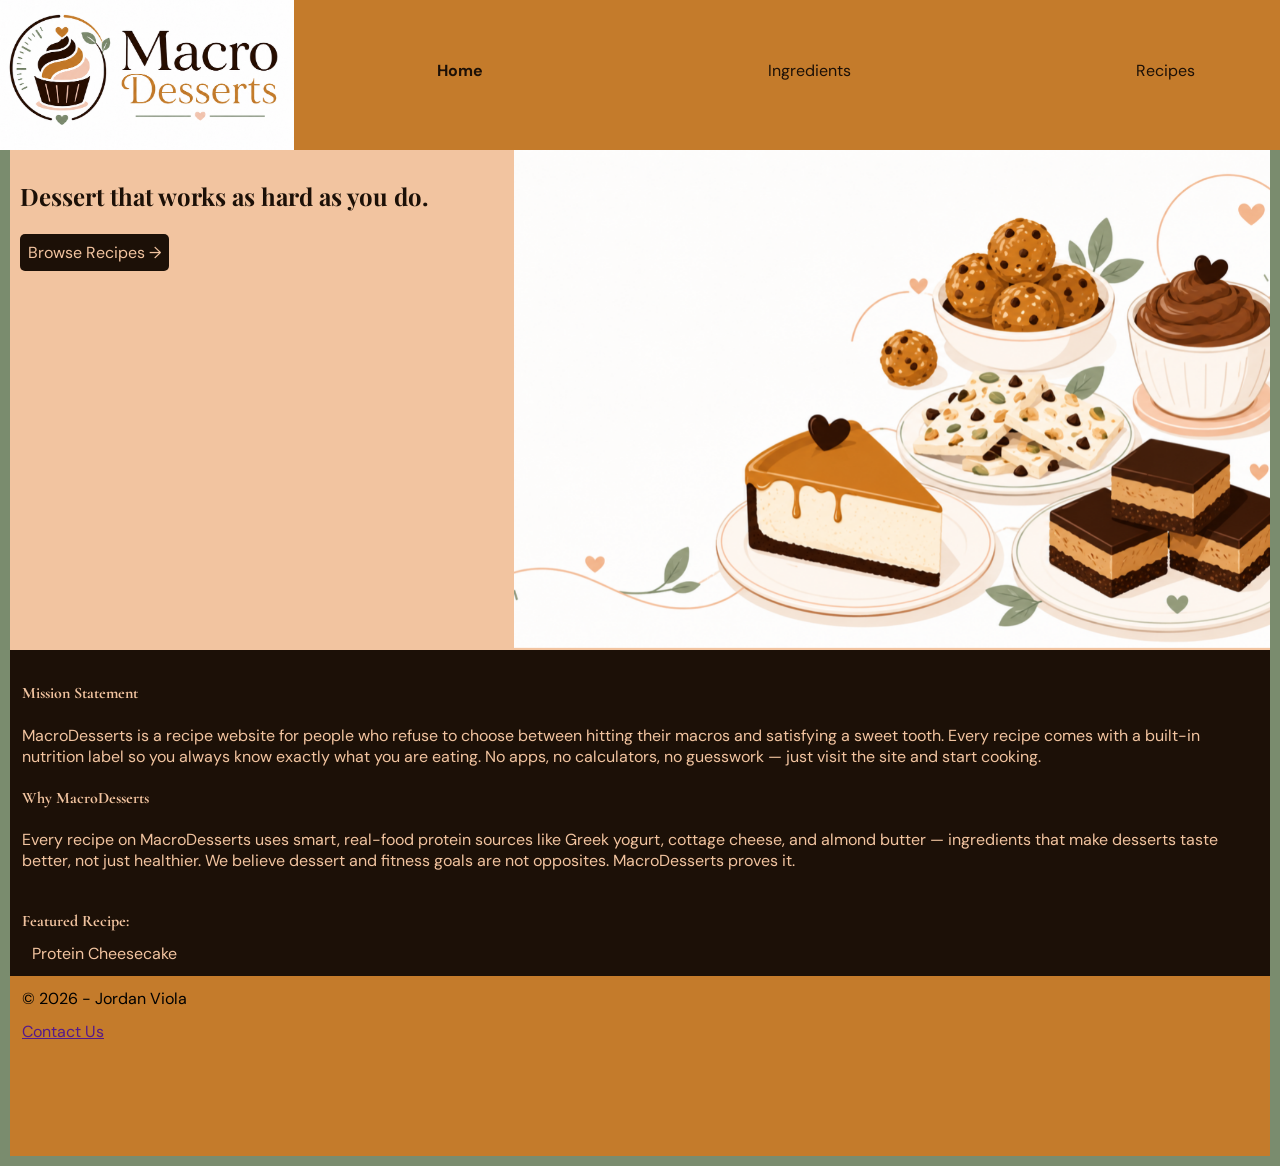
<file: index.html>
<!DOCTYPE html>
<html lang="en">

<head>
    <meta charset="UTF-8">
    <meta name="viewport" content="width=device-width, initial-scale=1.0">
    <title>Macro Desserts</title>
    <link rel="stylesheet" href="styles.css">
</head>
<style>
    #featuredrec a {
        margin-left: 16px;
        color: #f2c4a0;
        text-decoration: none;
        padding: 6px;

    }

    #featuredrec h4 {
        margin: 12px;
    }

    #featuredrec {
        margin-bottom: 12px;
    }

    main p,
    h4,
    h5 {
        color: var(--softblush)
    }

    #hero {
        display: flex;
        background-color: #f2c4a0;
        width: 100%;
        height: 500px
    }

    #hero-text {
        width: 40%;
        flex-shrink: 0;
    }

    #hero-text h2 {
        color: #1c1007;
        padding: 10px;
    }

    #hero-img {
        width: 60%;
        flex-shrink: 0;
    }

    #hero-img img {
        width: 100%;
        height: 500px;
        object-fit: cover;
    }

    #browse-button {
        background-color: var(--deepchocolate);
        color: #f2c4a0;
        border-radius: 5px;
        padding: 8px;
        margin: 10px;
        text-decoration: none;
    }

    #info {
        margin: 12px;
    }
</style>

<body>
    <div id="content">
        <header>
            <img class="logo" src="images/logo.png" alt="Logo">
            <nav>
                <a href="index.html"><strong>Home</strong></a>
                <a href="ingredients.html">Ingredients</a>
                <a href="recipes.html">Recipes</a>
            </nav>
        </header>
        <main>
            <div id="hero">
                <section id="hero-text">
                    <h2>Dessert that works as hard as you do.</h2>
                    <a id="browse-button" href="recipes.html">Browse Recipes &#8594; </a>
                </section>
                <section id="hero-img">
                    <img src="images/hero.png" alt="Hero Image">
                </section>
            </div>
            <section id="info">
                <h4>Mission Statement</h4>
                <p>MacroDesserts is a recipe website for people who refuse to choose between hitting their macros and
                    satisfying a sweet tooth. Every recipe comes with a built-in nutrition label so you always know
                    exactly what you are eating. No apps, no calculators, no guesswork — just visit the site and start
                    cooking.</p>
                <h4>Why MacroDesserts</h4>
                <p>Every recipe on MacroDesserts uses smart, real-food protein sources like Greek yogurt, cottage
                    cheese, and almond butter — ingredients that make desserts taste better, not just healthier. We
                    believe dessert and fitness goals are not opposites. MacroDesserts proves it.</p>
            </section>
            <section id="featuredrec">
                <h4>Featured Recipe:</h4>
                <a href="">Protein Cheesecake</a>
            </section>
        </main>
        <footer>
            <p>&copy; 2026 - Jordan Viola</p>
            <a href="">Contact Us</a>
        </footer>
    </div>
</body>

</html>
</file>
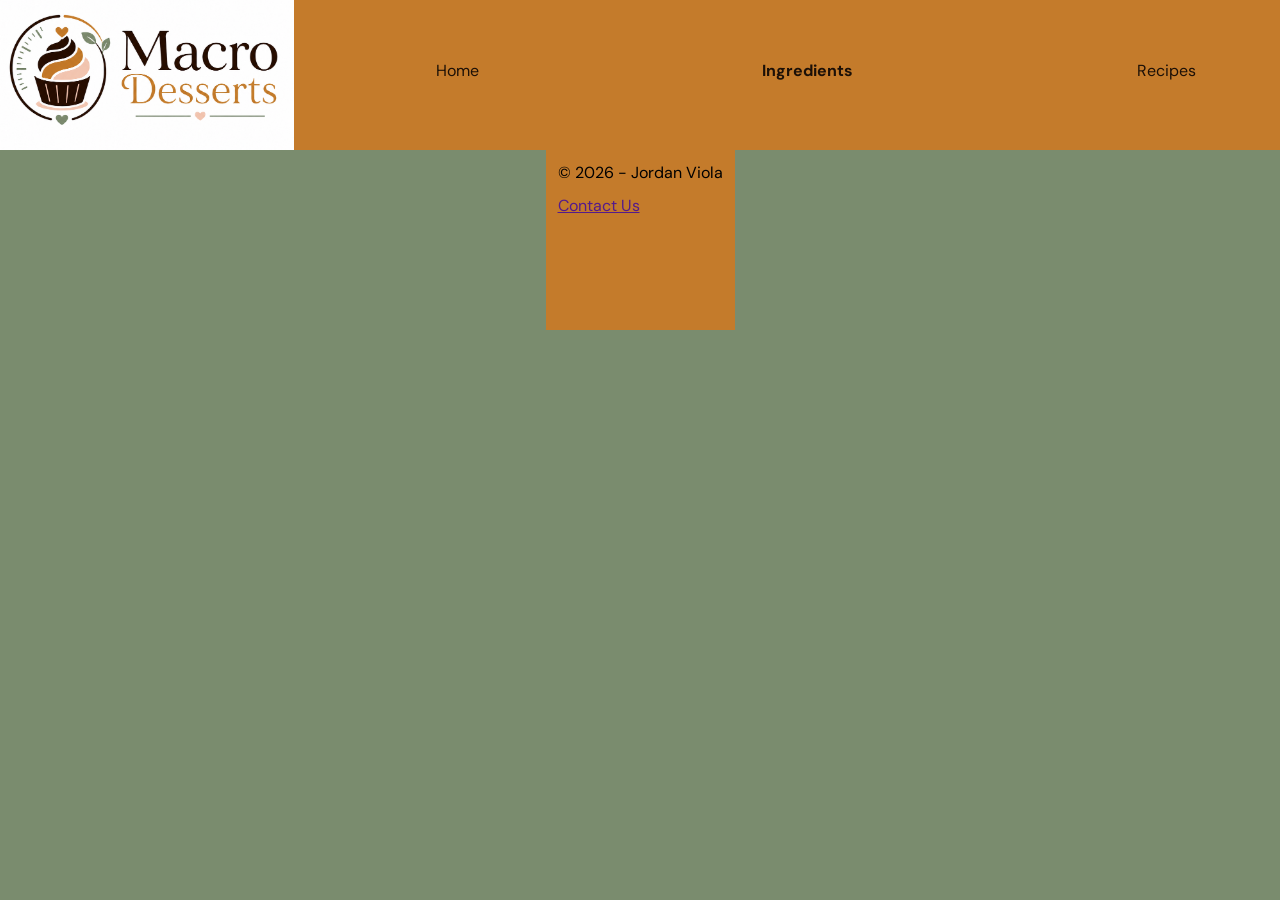
<file: ingredients.html>
<!DOCTYPE html>
<html lang="en">
<head>
    <meta charset="UTF-8">
    <meta name="viewport" content="width=device-width, initial-scale=1.0">
    <title>Ingredients</title>
    <link rel="stylesheet" href="styles.css">
</head>
<body>
    <div id="content">
        <header>
            <img class="logo" src="images/logo.png" alt="Logo">
            <nav>
                <a href="index.html">Home</a>
                <a href="ingredients.html"><strong>Ingredients</strong></a>
                <a href="recipes.html">Recipes</a>
            </nav>
        </header>
        <main>

        </main>
        <footer>
            <p>&copy; 2026 - Jordan Viola</p>
            <a href="">Contact Us</a>
        </footer>
    </div>
</body>
</html>
</file>
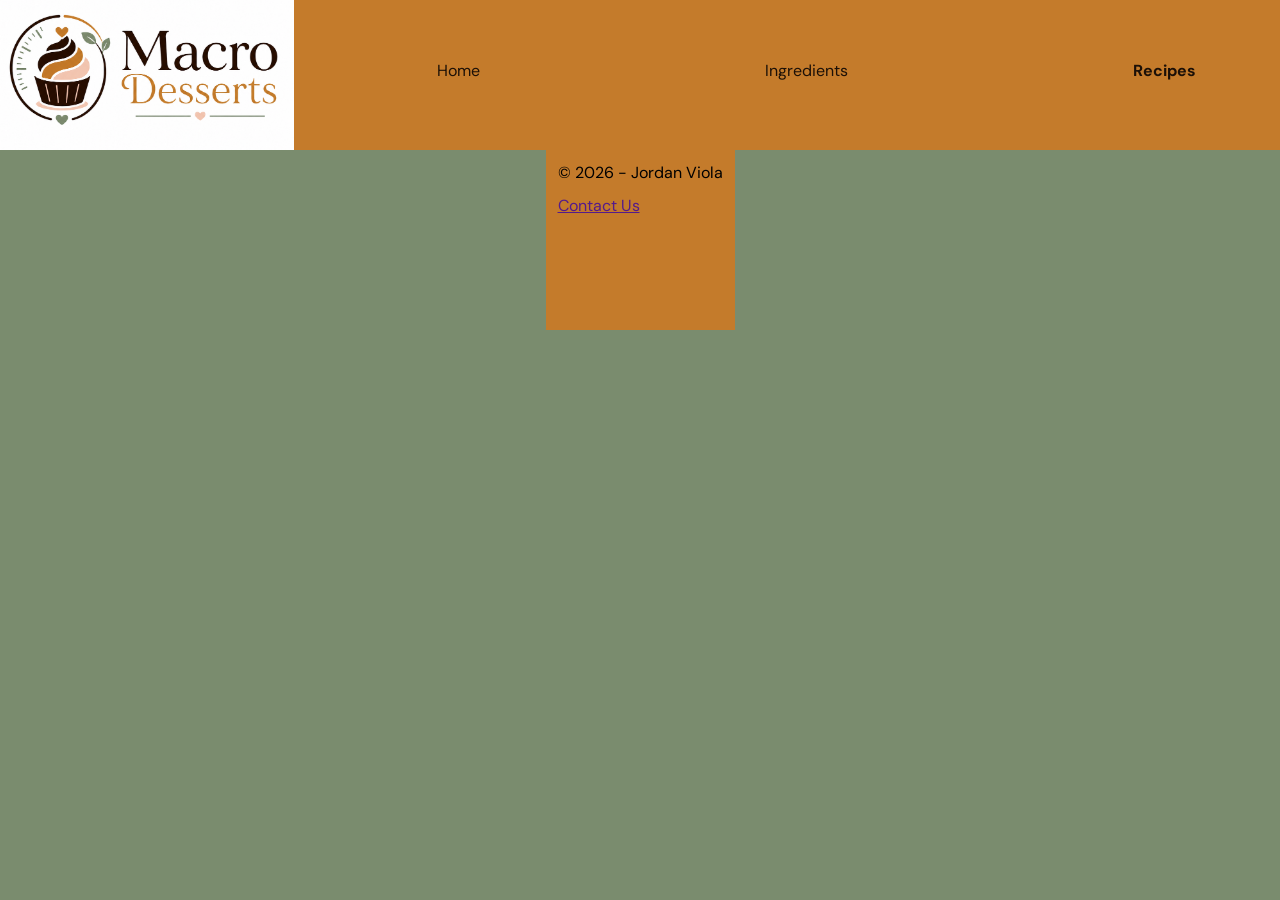
<file: recipes.html>
<!DOCTYPE html>
<html lang="en">
<head>
    <meta charset="UTF-8">
    <meta name="viewport" content="width=device-width, initial-scale=1.0">
    <title>Recipes</title>
    <link rel="stylesheet" href="styles.css">
</head>
<body>
    <div id="content">
        <header>
            <img class="logo" src="images/logo.png" alt="Logo">
            <nav>
                <a href="index.html">Home</a>
                <a href="ingredients.html">Ingredients</a>
                <a href="recipes.html"><strong>Recipes</strong></a>
            </nav>
        </header>
        <main>

        </main>
        <footer>
            <p>&copy; 2026 - Jordan Viola</p>
            <a href="">Contact Us</a>
        </footer>
    </div>
</body>
</html>
</file>
<file: styles.css>
@import url('https://fonts.googleapis.com/css2?family=Cormorant+Garamond:wght@400;500;600;700&family=DM+Sans:wght@400;500;600;700&family=Playfair+Display:wght@500;600;700&display=swap');

:root {
    --deepchocolate: #1c1007;
    --caramelgold: #c47b2b;
    --softblush: #f2c4a0;
    --mutedsage: #7a8c6e;
    --font1: "Playfair Display", Georgia, serif;
    --font2: "DM Sans", Arial, sans-serif;
    --font3: "Cormorant Garamond", Georgia, serif;
}

body {
    font-family: var(--font2);
    margin: 10px;
    display: grid;
    place-items: center;
}

h1,
h2,
h3 {
    font-family: var(--font1);
}

h4,
h5,
h6 {
    font-family: var(--font3);
}

p,
a {
    font-family: var(--font2);
}

html {
    background-color: #7a8c6e;
}

#content {
    background-color: #f2c4a0;
    max-width: 1500px;
    display: grid;
    place-items: center;
}

header {
    background-color: var(--caramelgold);
    display: grid;
    grid-template-columns: 300px 1fr;
    height: 150px;
    width: 105%;
    position: fixed;
    top: 0;
    left: -6px;
}

.logo {
    object-fit: cover;
    grid-column: 1/1;
    height: 150px;
    width: 300px;
}

nav {
    display: flex;
    grid-column: 2/2;
    justify-content: space-between;
}

nav a {
    vertical-align: baseline;
    padding: 60px;
    margin: auto;
    text-decoration: none;
    color: #1c1007;
    height: 30px;
}

nav a:hover {
    background-color: #f2c4a0;
    text-decoration: underline;
}

main {
    background-color: var(--deepchocolate);
    padding-top: 140px;
    width: 100%;
    display: grid;
}

footer {
    background-color: var(--caramelgold);
    width: 100%;
    height: 20dvh
}

footer p,
a {
    margin: 12px;
}
</file>
